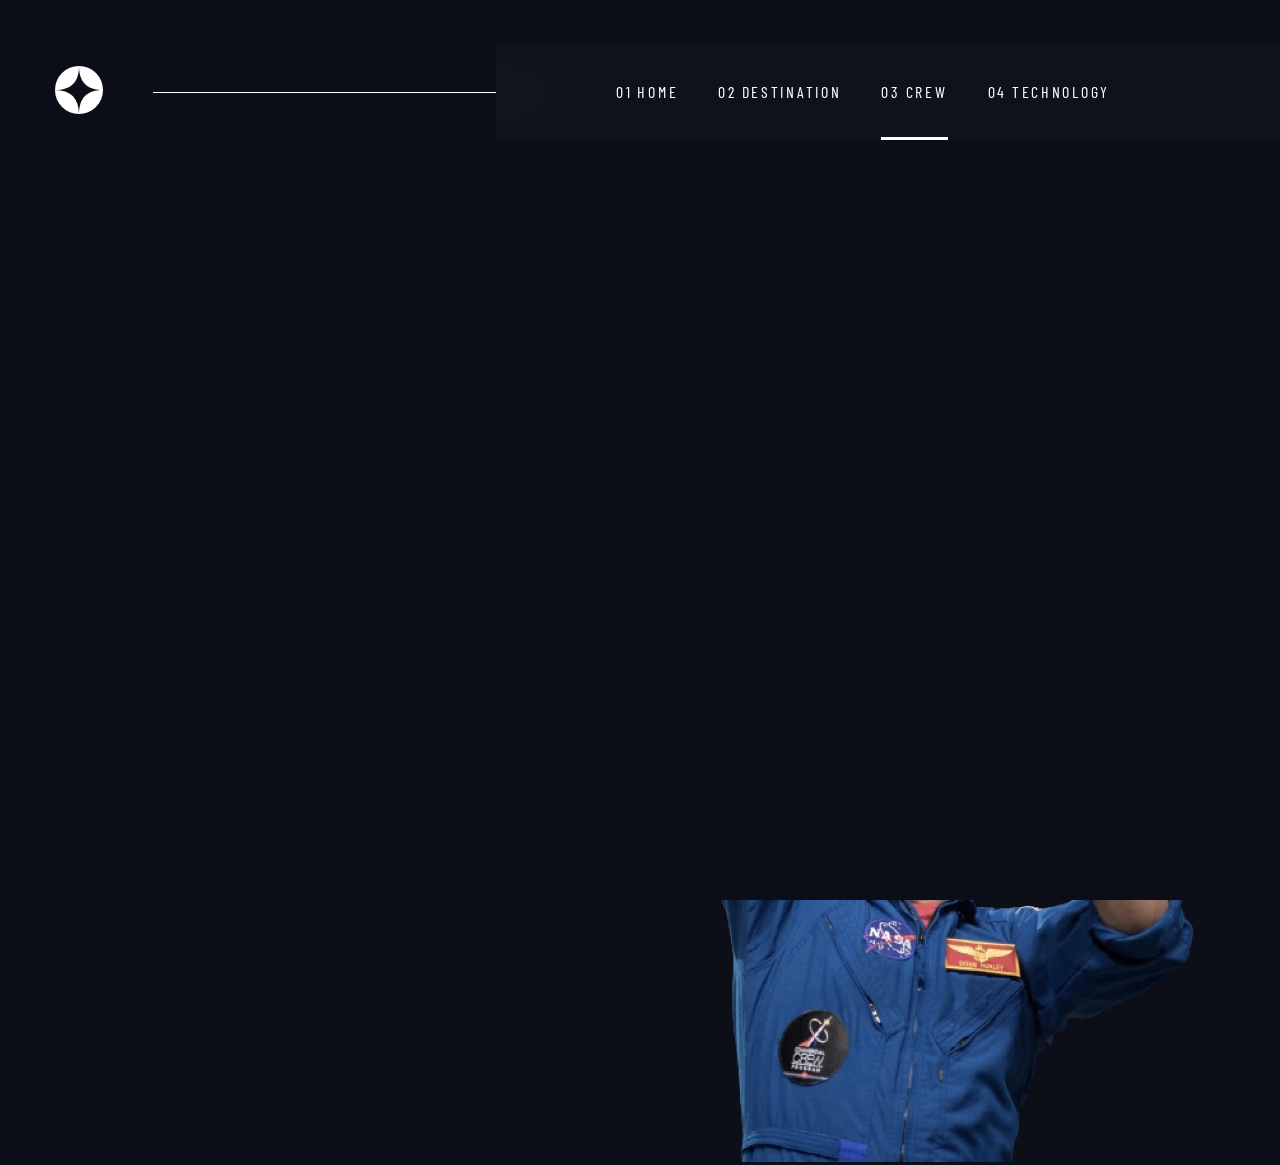
<file: crew/index.html>
<!DOCTYPE html>
<html lang="en">
  <head>
    <meta charset="UTF-8" />
    <meta name="viewport" content="width=device-width, initial-scale=1.0" />
    <link
      rel="icon"
      type="image/png"
      sizes="32x32"
      href="/assets/favicon-32x32.png"
    />
    <title>Frontend Mentor | Space tourism website</title>
    <!-- css -->
    <link rel="stylesheet" href="/css/normalize.css" />
    <link rel="stylesheet" href="/css/style.css" />
    <!-- fonts -->
    <link rel="preconnect" href="https://fonts.googleapis.com" />
    <link rel="preconnect" href="https://fonts.gstatic.com" crossorigin />
    <link
      href="https://fonts.googleapis.com/css2?family=Barlow+Condensed:wght@300;400;500&family=Bellefair&display=swap"
      rel="stylesheet"
    />
  </head>
  <body>
    <main id="crew">
      <header>
        <nav>
          <div id="xMark"><span></span><span></span><span></span></div>
          <a href="/" class="logo_holder">
            <img src="/assets/shared/logo.svg" alt="Website logo" />
          </a>
          <div class="nav-line"></div>
          <ul>
            <li><a class="nav-links" href="/">home</a></li>
            <li><a class="nav-links" href="/destination/">destination</a></li>
            <li><a class="nav-links active" href="/crew/">crew</a></li>
            <li>
              <a class="nav-links" href="/technology/" class="active"
                >technology</a
              >
            </li>
          </ul>
        </nav>
      </header>
      <section class="container">
        <p class="page_desc"><span class="count">02</span>meet your crew</p>
        <div class="main_elements">
          <article>
            <div class="content">
              <div class="heading">
                <!-- this content is displayed in reverse -->
                <p id="crewDescription" class="changing">
                  Douglas Gerald Hurley is an American engineer, former Marine
                  Corps pilot and former NASA astronaut. He launched into space
                  for the third time as commander of Crew Dragon Demo-2.
                </p>
                <h3 id="crewName" class="changing">douglas harley</h3>
                <div class="job_title changing" id="crewRole">COMMANDER</div>
              </div>
              <ul>
                <li><a class="active" data-index="0"></a></li>
                <li><a data-index="1"></a></li>
                <li><a data-index="2"></a></li>
                <li><a data-index="3"></a></li>
              </ul>
            </div>
          </article>

          <article class="img_article">
            <div class="img_holder">
              <img
                id="crewImg"
                src="/assets/crew/image-douglas-hurley.webp"
                alt="Crew member"
                class="changing"
              />
            </div>
          </article>
        </div>
      </section>
    </main>
    <script src="/js/main.js" type="module"></script>
    <script src="/js/crew.js" type="module"></script>
  </body>
</html>
</file>
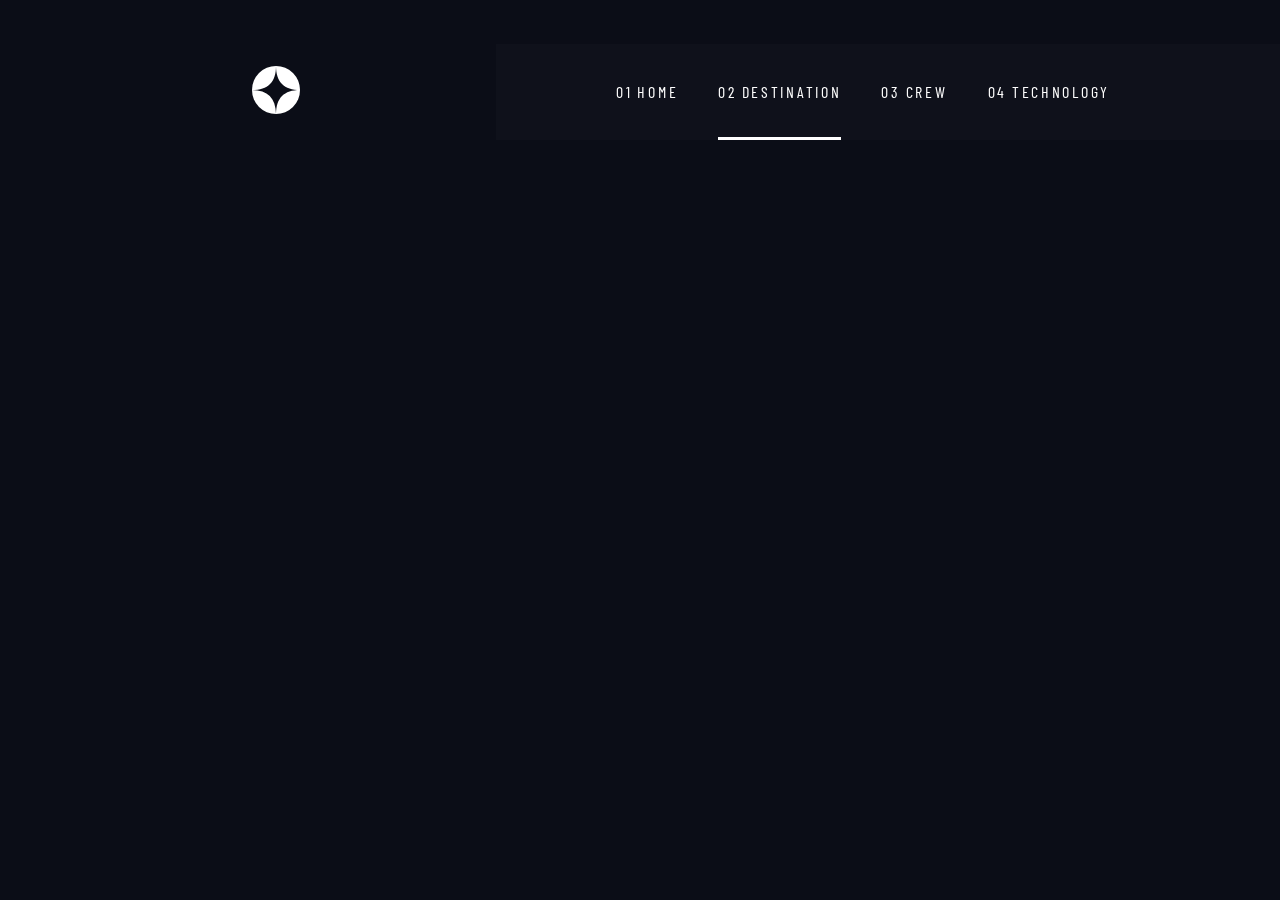
<file: destination/index.html>
<!DOCTYPE html>
<html lang="en">
  <head>
    <meta charset="UTF-8" />
    <meta name="viewport" content="width=device-width, initial-scale=1.0" />
    <link
      rel="icon"
      type="image/png"
      sizes="32x32"
      href="./assets/favicon-32x32.png"
    />
    <title>Frontend Mentor | Space tourism website</title>
    <!-- css -->
    <link rel="stylesheet" href="/css/normalize.css" />
    <link rel="stylesheet" href="/css/style.css" />
    <!-- fonts -->
    <link rel="preconnect" href="https://fonts.googleapis.com" />
    <link rel="preconnect" href="https://fonts.gstatic.com" crossorigin />
    <link
      href="https://fonts.googleapis.com/css2?family=Barlow+Condensed&family=Bellefair&display=swap"
      rel="stylesheet"
    />
  </head>
  <body>
    <main id="destination">
      <header>
        <nav>
          <div class="nav-line-holder"></div>
          <div id="xMark"><span></span><span></span><span></span></div>
          <div class="logo_holder">
            <img src="/assets/shared/logo.svg" alt="Website logo" />
          </div>
          <ul>
            <li><a href="/">home</a></li>
            <li><a href="/destination/" class="active">destination</a></li>
            <li><a href="/crew/">crew</a></li>
            <li><a href="/technology/">technology</a></li>
          </ul>
        </nav>
      </header>
      <section></section>
    </main>
    <script src="/js/main.js"></script>
  </body>
</html>
</file>
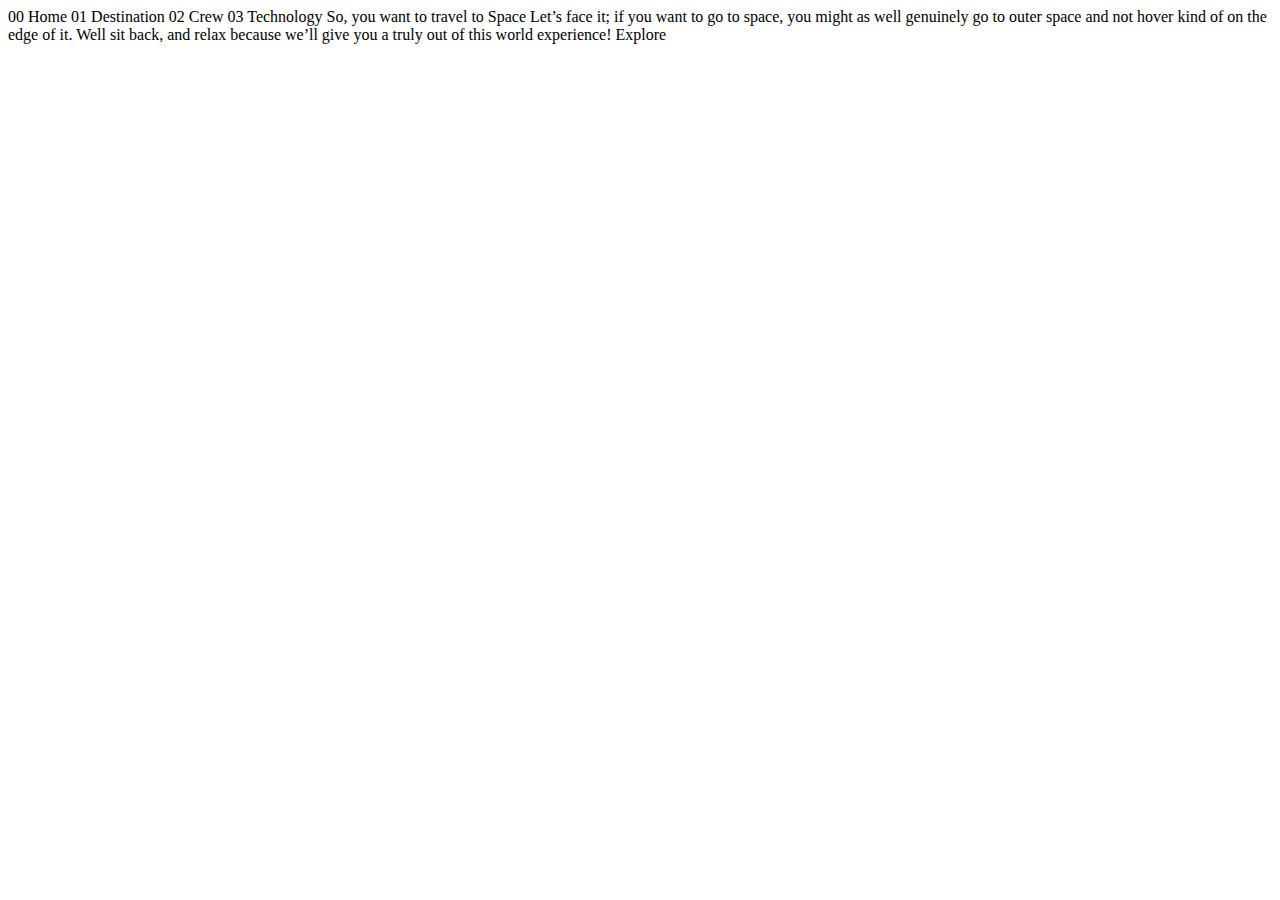
<file: pages/index.html>
<!DOCTYPE html>
<html lang="en">
<head>
  <meta charset="UTF-8">
  <meta name="viewport" content="width=device-width, initial-scale=1.0">

  <link rel="icon" type="image/png" sizes="32x32" href="./assets/favicon-32x32.png">
  
  <title>Frontend Mentor | Space tourism website</title>
</head>
<body>

  00 Home
  01 Destination
  02 Crew
  03 Technology

  So, you want to travel to
  Space
  Let’s face it; if you want to go to space, you might as well genuinely go to 
  outer space and not hover kind of on the edge of it. Well sit back, and relax 
  because we’ll give you a truly out of this world experience!

  Explore

</body>
</html>
</file>
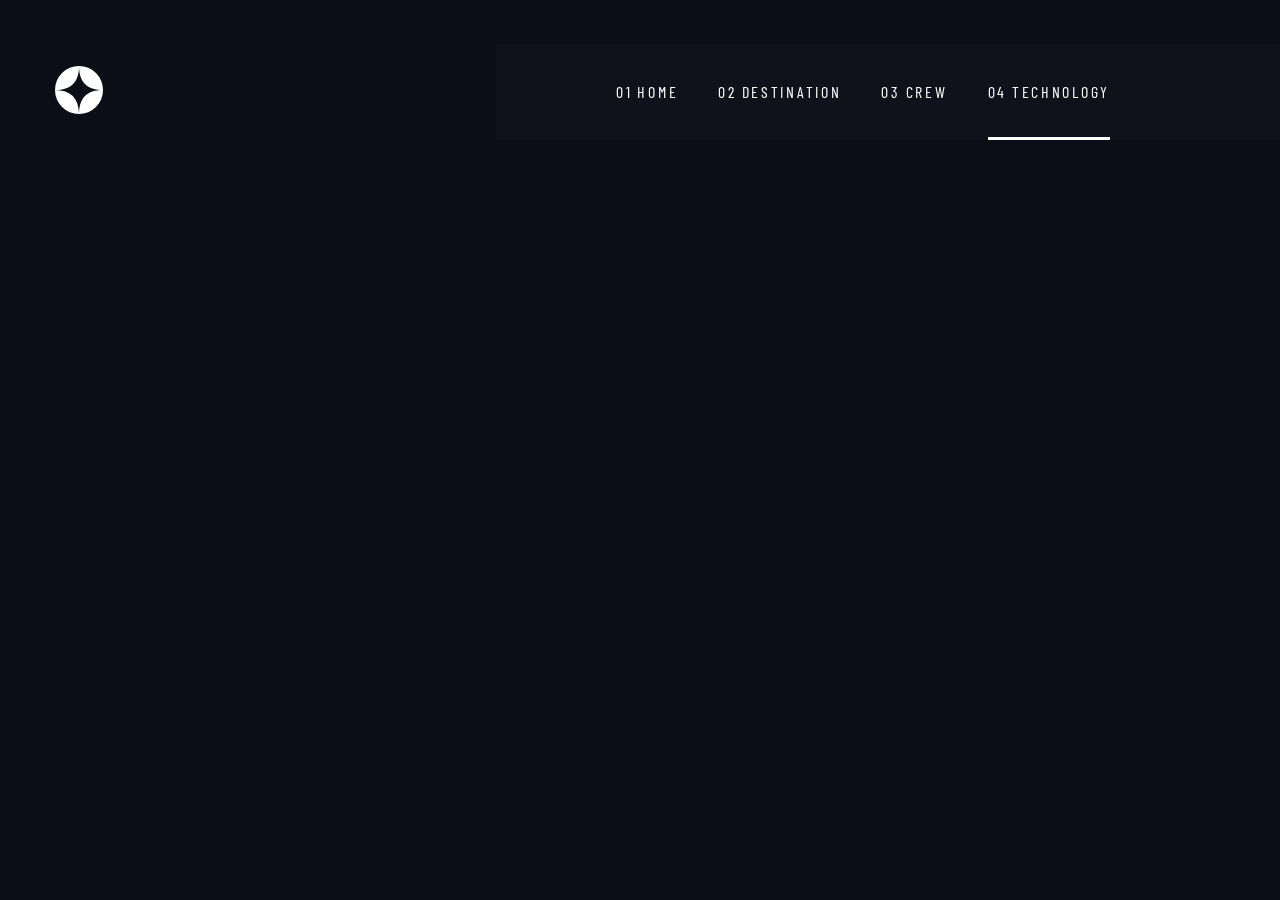
<file: technology/index.html>
<!DOCTYPE html>
<html lang="en">
  <head>
    <meta charset="UTF-8" />
    <meta name="viewport" content="width=device-width, initial-scale=1.0" />
    <link
      rel="icon"
      type="image/png"
      sizes="32x32"
      href="./assets/favicon-32x32.png"
    />
    <title>Frontend Mentor | Space tourism website</title>
    <!-- css -->
    <link rel="stylesheet" href="/css/normalize.css" />
    <link rel="stylesheet" href="/css/style.css" />
    <!-- fonts -->
    <link rel="preconnect" href="https://fonts.googleapis.com" />
    <link rel="preconnect" href="https://fonts.gstatic.com" crossorigin />
    <link
      href="https://fonts.googleapis.com/css2?family=Barlow+Condensed:wght@300;400;500&family=Bellefair&display=swap"
      rel="stylesheet"
    />
  </head>
  <body>
    <main id="technology">
      <header>
        <nav>
          <div id="xMark"><span></span><span></span><span></span></div>
          <a href="/" class="logo_holder">
            <img src="/assets/shared/logo.svg" alt="Website logo" />
          </a>
          <ul>
            <li><a href="/">home</a></li>
            <li><a href="/destination/">destination</a></li>
            <li><a href="/crew/">crew</a></li>
            <li><a href="/technology/" class="active">technology</a></li>
          </ul>
        </nav>
      </header>
      <section></section>
    </main>
    <script src="/js/main.js"></script>
  </body>
</html>
</file>
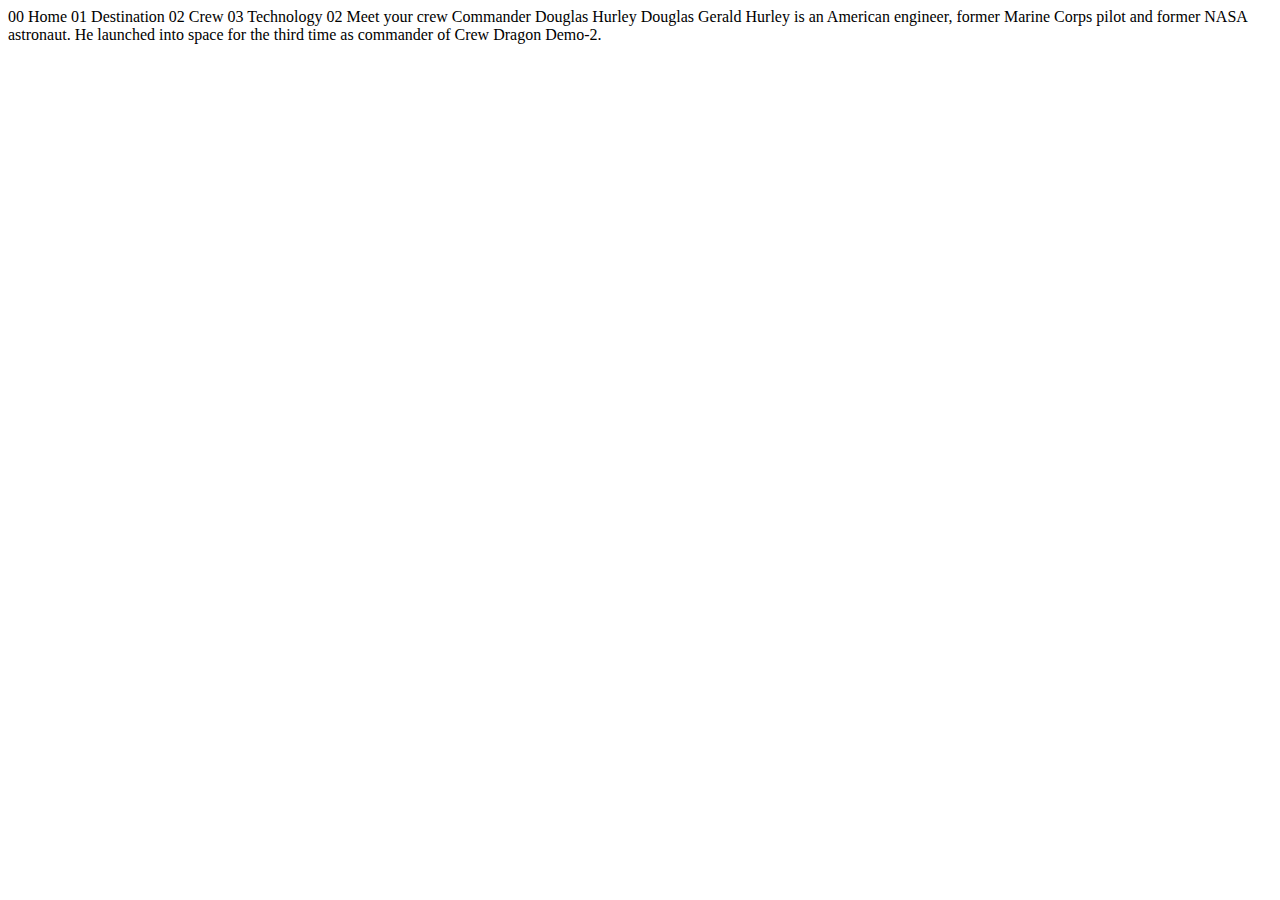
<file: crew-commander.html>
<!DOCTYPE html>
<html lang="en">
<head>
  <meta charset="UTF-8">
  <meta name="viewport" content="width=device-width, initial-scale=1.0">

  <link rel="icon" type="image/png" sizes="32x32" href="./assets/favicon-32x32.png">
  
  <title>Frontend Mentor | Space tourism website</title>
</head>
<body>

  00 Home
  01 Destination
  02 Crew
  03 Technology

  02 Meet your crew

  Commander
  Douglas Hurley

  Douglas Gerald Hurley is an American engineer, former Marine Corps pilot 
  and former NASA astronaut. He launched into space for the third time as 
  commander of Crew Dragon Demo-2.
</body>
</html>
</file>
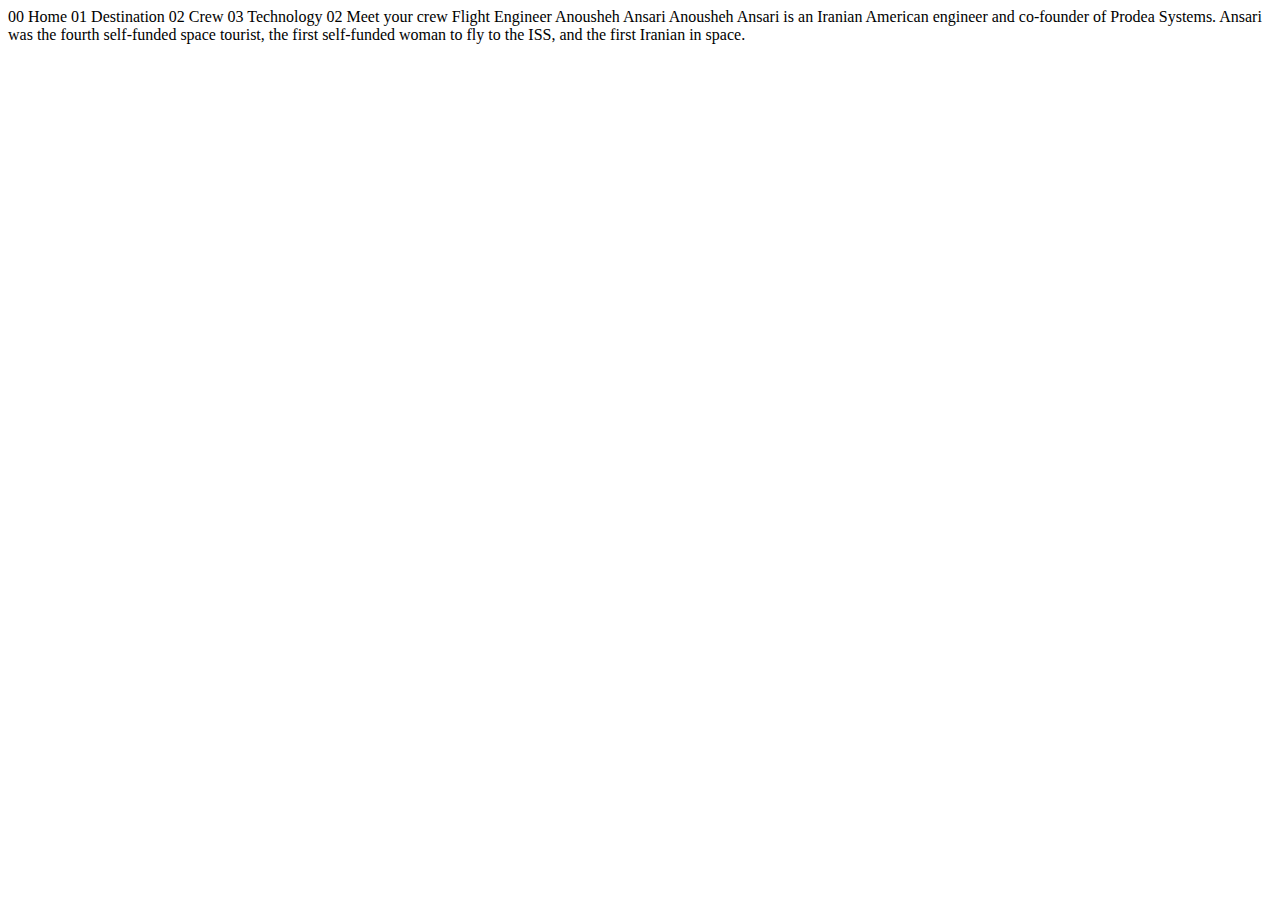
<file: crew-engineer.html>
<!DOCTYPE html>
<html lang="en">
<head>
  <meta charset="UTF-8">
  <meta name="viewport" content="width=device-width, initial-scale=1.0">

  <link rel="icon" type="image/png" sizes="32x32" href="./assets/favicon-32x32.png">
  
  <title>Frontend Mentor | Space tourism website</title>
</head>
<body>

  00 Home
  01 Destination
  02 Crew
  03 Technology

  02 Meet your crew

  Flight Engineer
  Anousheh Ansari

  Anousheh Ansari is an Iranian American engineer and co-founder of Prodea Systems. 
  Ansari was the fourth self-funded space tourist, the first self-funded woman to 
  fly to the ISS, and the first Iranian in space. 
</body>
</html>
</file>
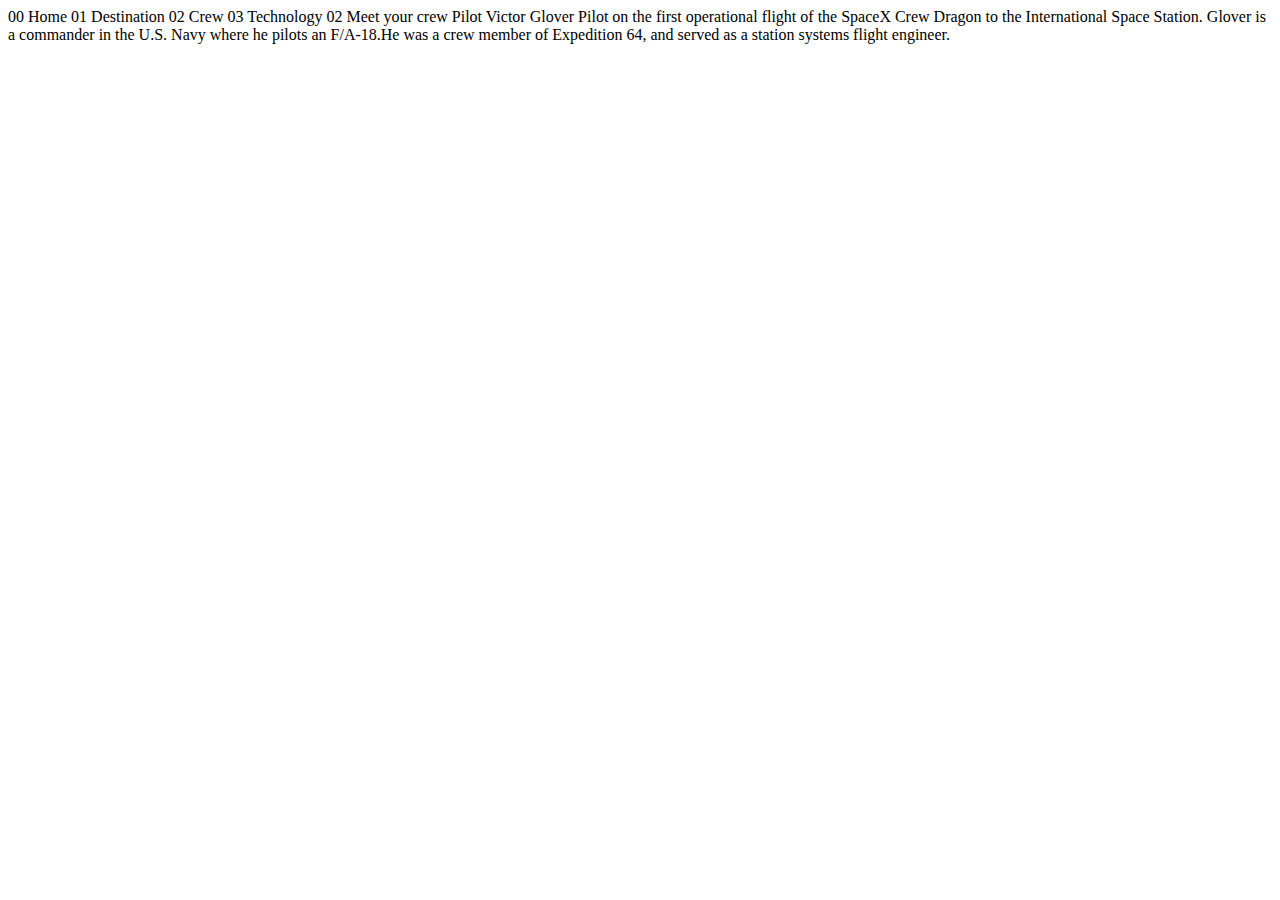
<file: crew-pilot.html>
<!DOCTYPE html>
<html lang="en">
<head>
  <meta charset="UTF-8">
  <meta name="viewport" content="width=device-width, initial-scale=1.0">

  <link rel="icon" type="image/png" sizes="32x32" href="./assets/favicon-32x32.png">
  
  <title>Frontend Mentor | Space tourism website</title>
</head>
<body>

  00 Home
  01 Destination
  02 Crew
  03 Technology

  02 Meet your crew

  Pilot
  Victor Glover

  Pilot on the first operational flight of the SpaceX Crew Dragon to the 
  International Space Station. Glover is a commander in the U.S. Navy where 
  he pilots an F/A-18.He was a crew member of Expedition 64, and served as a 
  station systems flight engineer. 
</body>
</html>
</file>
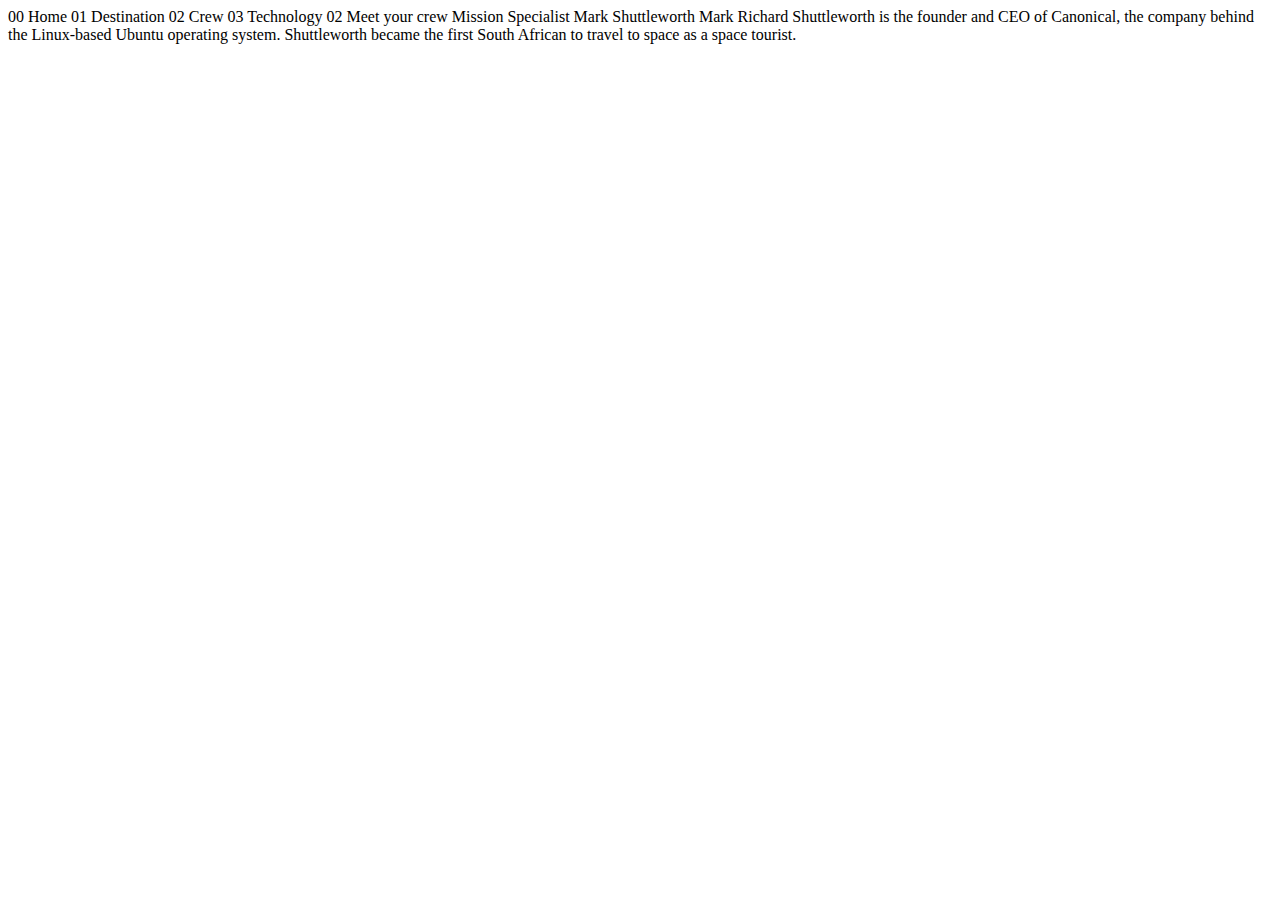
<file: crew-specialist.html>
<!DOCTYPE html>
<html lang="en">
<head>
  <meta charset="UTF-8">
  <meta name="viewport" content="width=device-width, initial-scale=1.0">

  <link rel="icon" type="image/png" sizes="32x32" href="./assets/favicon-32x32.png">
  
  <title>Frontend Mentor | Space tourism website</title>
</head>
<body>

  00 Home
  01 Destination
  02 Crew
  03 Technology

  02 Meet your crew

  Mission Specialist
  Mark Shuttleworth

  Mark Richard Shuttleworth is the founder and CEO of Canonical, the company behind 
  the Linux-based Ubuntu operating system. Shuttleworth became the first South 
  African to travel to space as a space tourist.
</body>
</html>
</file>
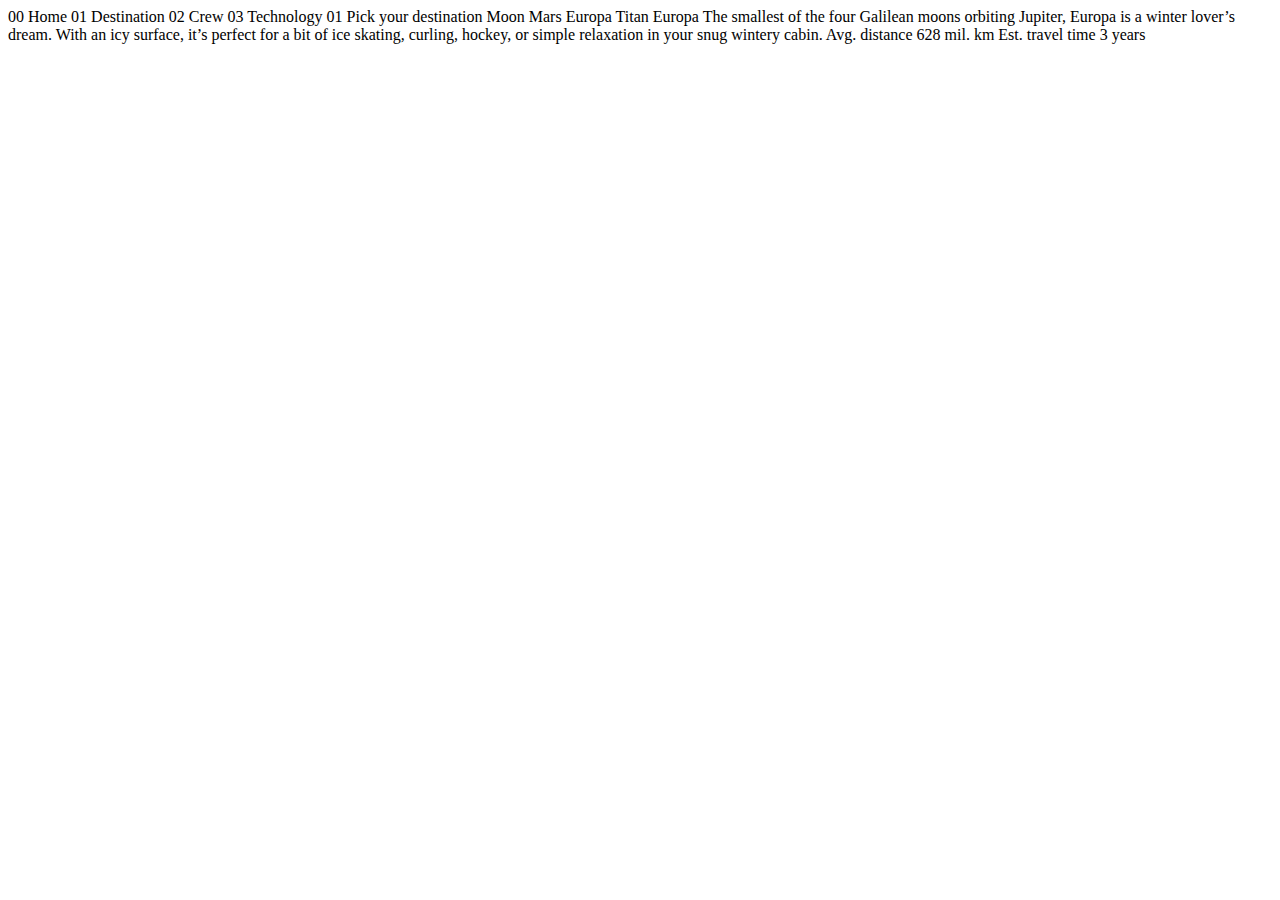
<file: destination-europa.html>
<!DOCTYPE html>
<html lang="en">
<head>
  <meta charset="UTF-8">
  <meta name="viewport" content="width=device-width, initial-scale=1.0">

  <link rel="icon" type="image/png" sizes="32x32" href="./assets/favicon-32x32.png">
  
  <title>Frontend Mentor | Space tourism website</title>
</head>
<body>

  00 Home
  01 Destination
  02 Crew
  03 Technology

  01 Pick your destination

  Moon
  Mars
  Europa
  Titan

  Europa

  The smallest of the four Galilean moons orbiting Jupiter, Europa is a 
  winter lover’s dream. With an icy surface, it’s perfect for a bit of 
  ice skating, curling, hockey, or simple relaxation in your snug 
  wintery cabin.

  Avg. distance
  628 mil. km

  Est. travel time
  3 years
</body>
</html>
</file>
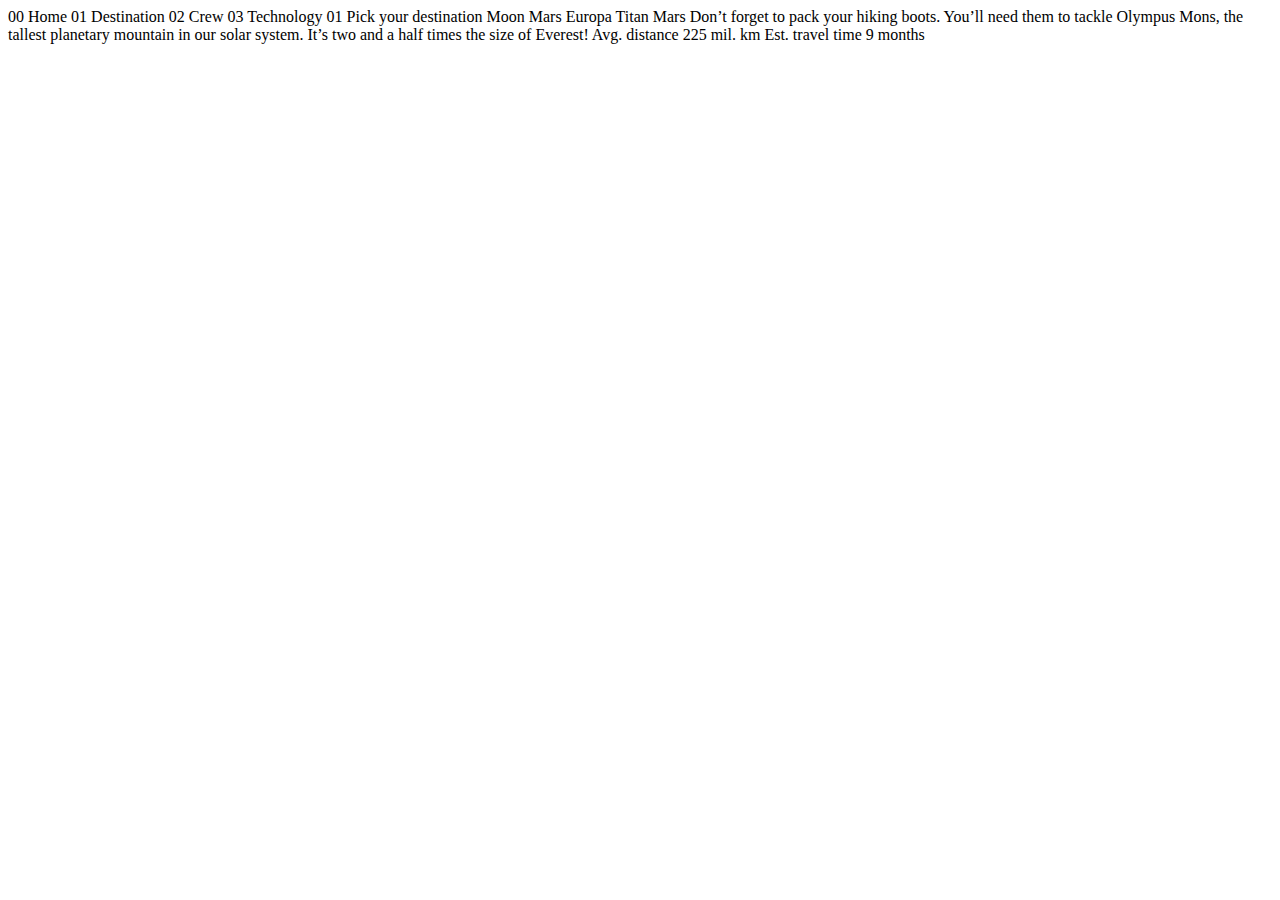
<file: destination-mars.html>
<!DOCTYPE html>
<html lang="en">
<head>
  <meta charset="UTF-8">
  <meta name="viewport" content="width=device-width, initial-scale=1.0">

  <link rel="icon" type="image/png" sizes="32x32" href="./assets/favicon-32x32.png">
  
  <title>Frontend Mentor | Space tourism website</title>
</head>
<body>

  00 Home
  01 Destination
  02 Crew
  03 Technology

  01 Pick your destination

  Moon
  Mars
  Europa
  Titan

  Mars

  Don’t forget to pack your hiking boots. You’ll need them to tackle Olympus Mons, 
  the tallest planetary mountain in our solar system. It’s two and a half times 
  the size of Everest!

  Avg. distance
  225 mil. km

  Est. travel time
  9 months
</body>
</html>
</file>
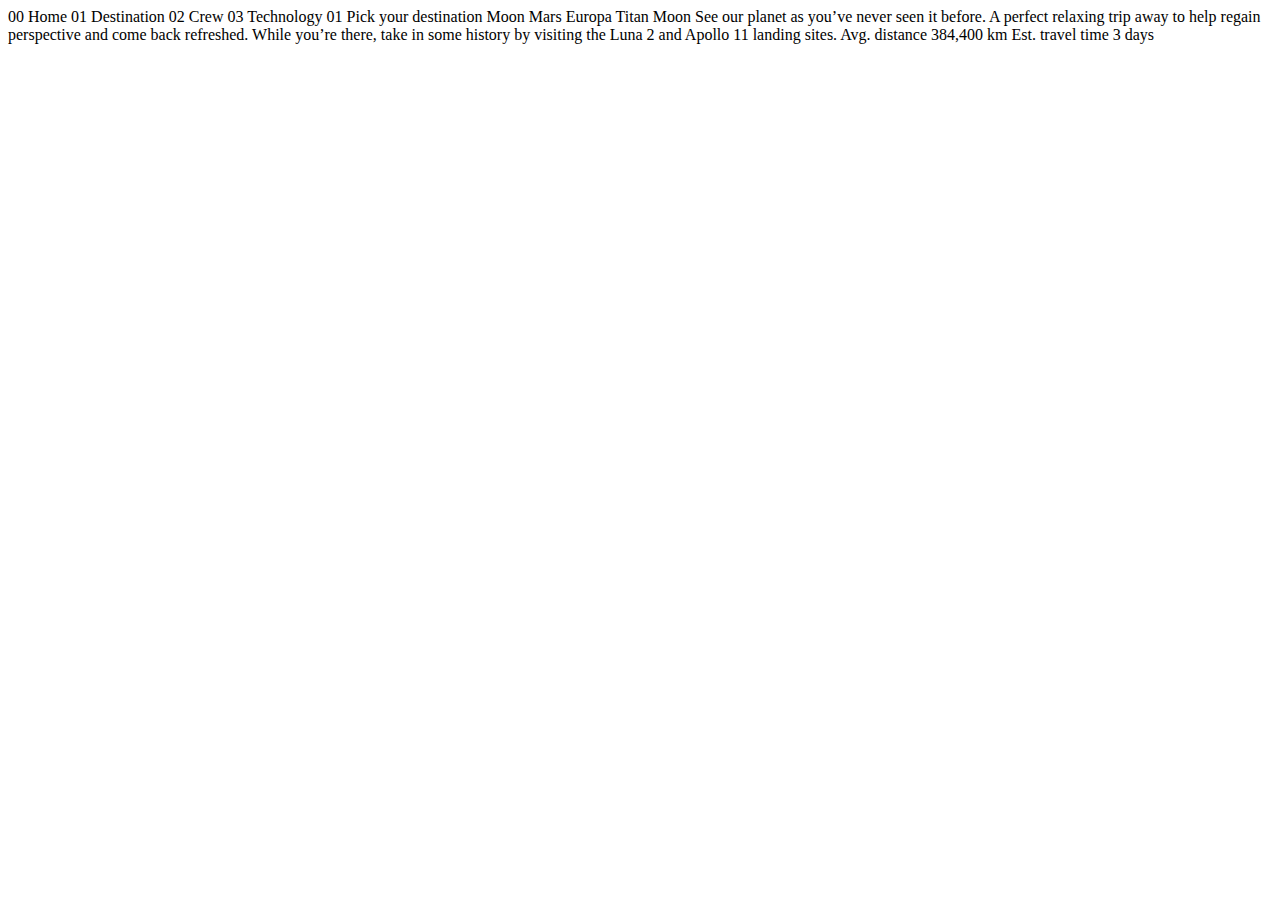
<file: destination-moon.html>
<!DOCTYPE html>
<html lang="en">
<head>
  <meta charset="UTF-8">
  <meta name="viewport" content="width=device-width, initial-scale=1.0">

  <link rel="icon" type="image/png" sizes="32x32" href="./assets/favicon-32x32.png">
  
  <title>Frontend Mentor | Space tourism website</title>
</head>
<body>

  00 Home
  01 Destination
  02 Crew
  03 Technology

  01 Pick your destination

  Moon
  Mars
  Europa
  Titan

  Moon

  See our planet as you’ve never seen it before. A perfect relaxing trip away to help 
  regain perspective and come back refreshed. While you’re there, take in some history 
  by visiting the Luna 2 and Apollo 11 landing sites.

  Avg. distance
  384,400 km

  Est. travel time
  3 days
</body>
</html>
</file>
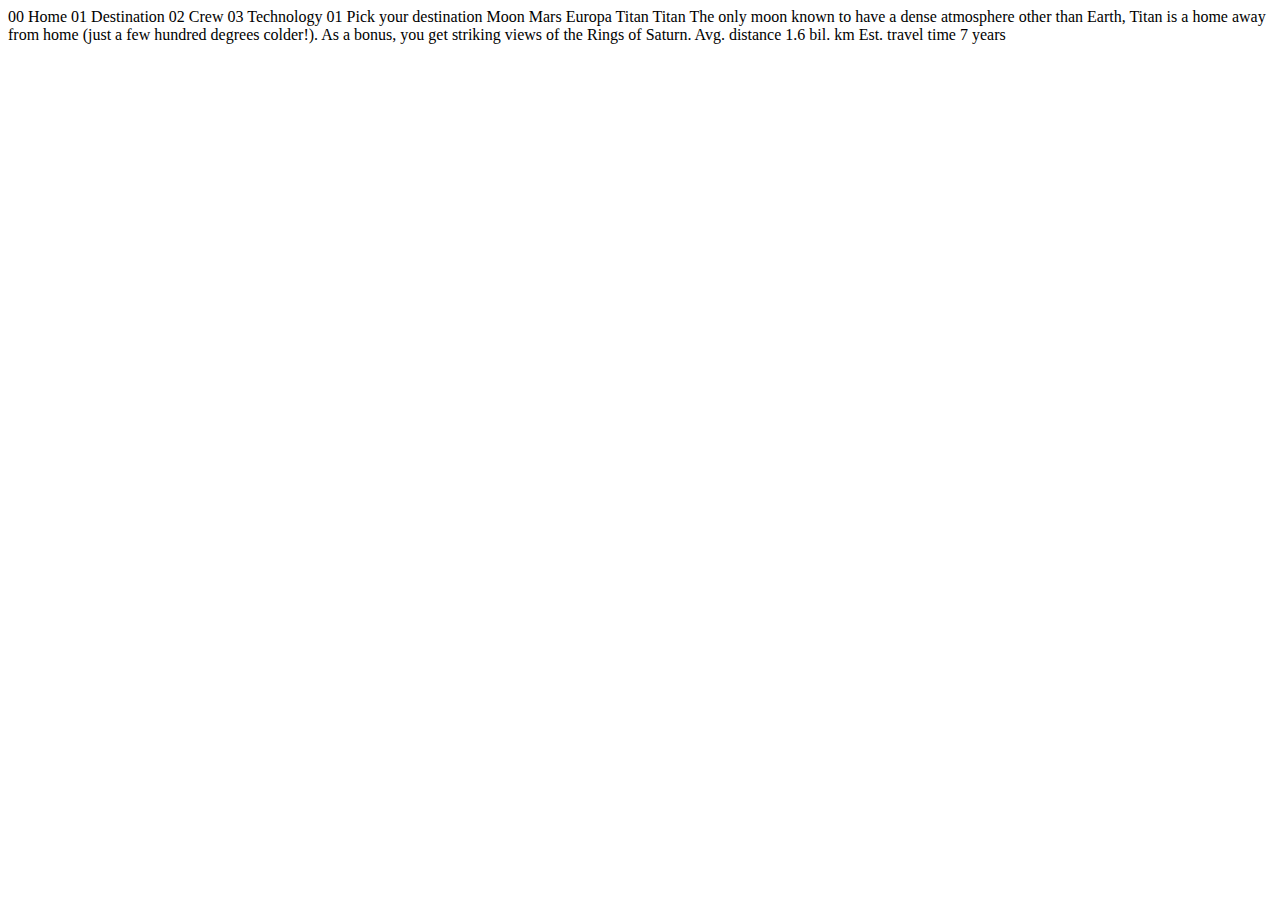
<file: destination-titan.html>
<!DOCTYPE html>
<html lang="en">
<head>
  <meta charset="UTF-8">
  <meta name="viewport" content="width=device-width, initial-scale=1.0">

  <link rel="icon" type="image/png" sizes="32x32" href="./assets/favicon-32x32.png">
  
  <title>Frontend Mentor | Space tourism website</title>
</head>
<body>

  00 Home
  01 Destination
  02 Crew
  03 Technology

  01 Pick your destination

  Moon
  Mars
  Europa
  Titan

  Titan

  The only moon known to have a dense atmosphere other than Earth, Titan 
  is a home away from home (just a few hundred degrees colder!). As a 
  bonus, you get striking views of the Rings of Saturn.

  Avg. distance
  1.6 bil. km

  Est. travel time
  7 years
</body>
</html>
</file>
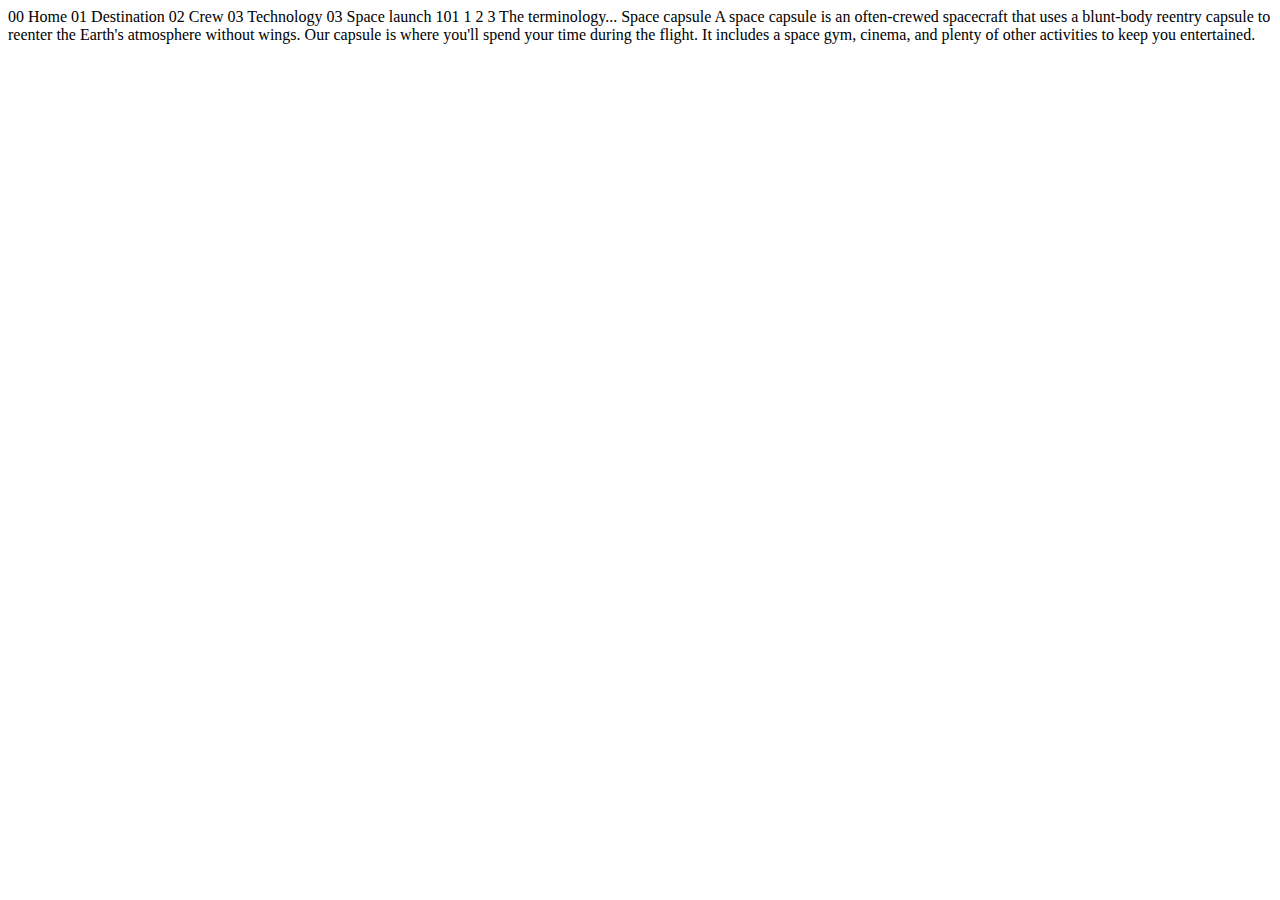
<file: technology-capsule.html>
<!DOCTYPE html>
<html lang="en">
<head>
  <meta charset="UTF-8">
  <meta name="viewport" content="width=device-width, initial-scale=1.0">

  <link rel="icon" type="image/png" sizes="32x32" href="./assets/favicon-32x32.png">
  
  <title>Frontend Mentor | Space tourism website</title>
</head>
<body>

  00 Home
  01 Destination
  02 Crew
  03 Technology

  03 Space launch 101

  1
  2
  3

  The terminology...
  Space capsule

  A space capsule is an often-crewed spacecraft that uses a blunt-body reentry 
  capsule to reenter the Earth's atmosphere without wings. Our capsule is where 
  you'll spend your time during the flight. It includes a space gym, cinema, 
  and plenty of other activities to keep you entertained.
</body>
</html>
</file>
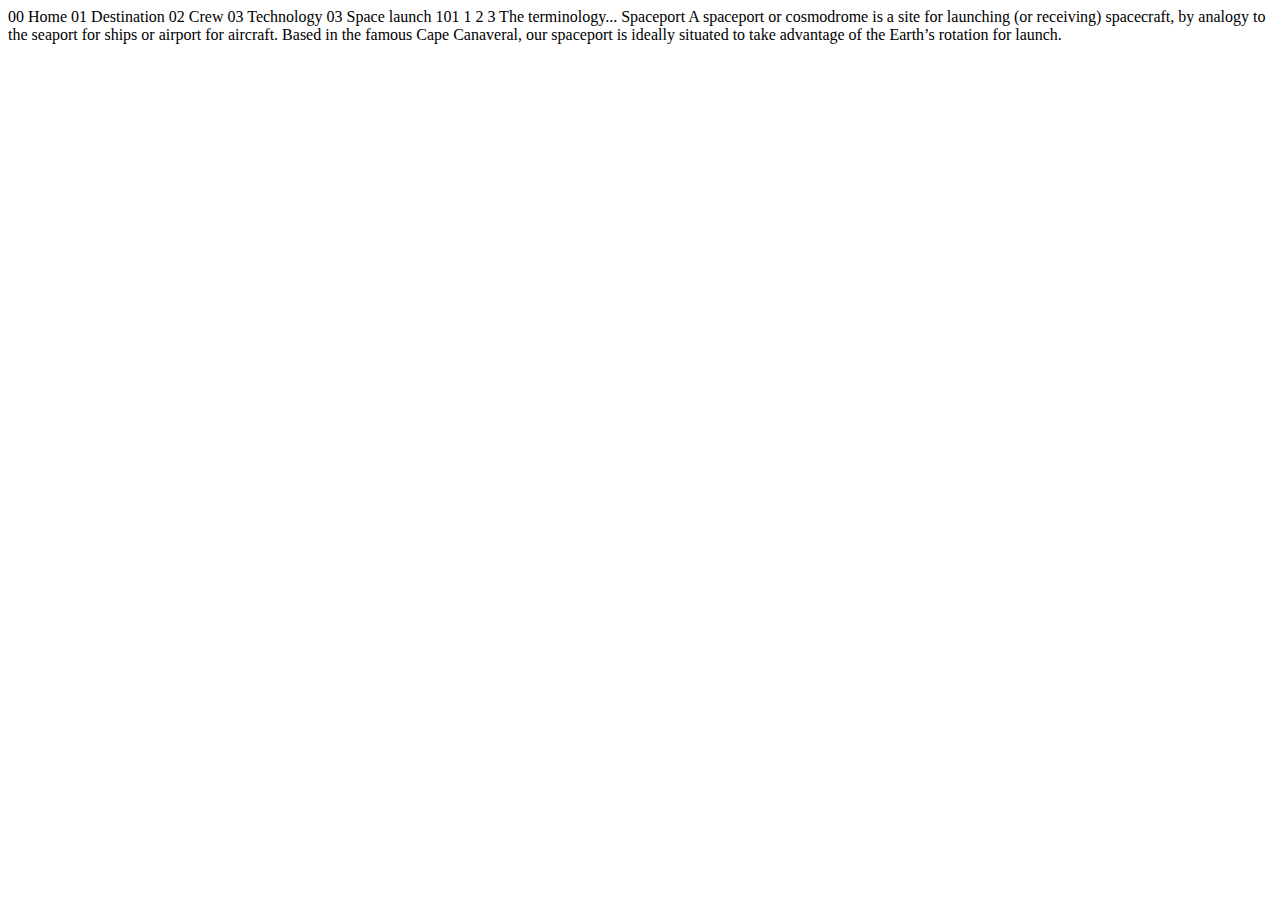
<file: technology-spaceport.html>
<!DOCTYPE html>
<html lang="en">
<head>
  <meta charset="UTF-8">
  <meta name="viewport" content="width=device-width, initial-scale=1.0">

  <link rel="icon" type="image/png" sizes="32x32" href="./assets/favicon-32x32.png">
  
  <title>Frontend Mentor | Space tourism website</title>
</head>
<body>

  00 Home
  01 Destination
  02 Crew
  03 Technology

  03 Space launch 101

  1
  2
  3

  The terminology...
  Spaceport

  A spaceport or cosmodrome is a site for launching (or receiving) spacecraft, 
  by analogy to the seaport for ships or airport for aircraft. Based in the 
  famous Cape Canaveral, our spaceport is ideally situated to take advantage 
  of the Earth’s rotation for launch.
</body>
</html>
</file>
<file: css/style.css>
:root {
  --dark-blue: rgba(11, 13, 23, 1);
  --light-blue: rgba(208, 214, 249, 1);
  --white: rgba(255, 255, 255, 1);
  --white-light: rgba(255, 255, 255, 0.5);
  --white-trans: rgba(255, 255, 255, 0.25);
}

* {
  padding: 0;
  margin: 0;
  box-sizing: border-box;
}

ul {
  list-style: none;
  padding: 0;
  margin: 0;
}
a {
  text-decoration: none;
  color: var(--white);
}

html {
  scroll-behavior: smooth;
}
.container {
  padding-left: 30px;
  padding-right: 30px;
  margin-left: auto;
  margin-right: auto;
}

@media (min-width: 768px) {
  .container {
    width: 750px;
  }
}
@media (min-width: 992px) {
  .container {
    width: 970px;
  }
}
@media (min-width: 1200px) {
  .container {
    width: 1170px;
  }
}

::selection {
  background-color: var(--light-blue);
  color: var(--dark-blue);
}
* {
  -webkit-tap-highlight-color: transparent;
}
/* components */

body {
  overflow-x: hidden;
  font-family: "Barlow Condensed", sans-serif;
  color: var(--white);
  font-size: 15px;
  counter-reset: link;
  background-color: var(--dark-blue);
}
main {
  min-height: 100vh;
  width: 100%;
  background-position: center;
  background-repeat: no-repeat;
  background-size: cover;
}
main::after {
  content: "";
  width: 100%;
  height: 100%;
  position: fixed;
  left: 0;
  top: 0;
  background-color: var(--dark-blue);
  animation: remove-overlay 0.5s ease forwards;
  -webkit-animation: remove-overlay 0.5s ease forwards;
}
h1,
h2,
h3,
h4 {
  font-family: "Bellefair", serif;
  text-transform: uppercase;
  margin: 0;
}

h1 {
  font-size: 150px;
}
h2 {
  font-size: 56px;
}
h3 {
  font-size: 24px;
}
h4 {
  font-size: 18px;
}
h5 {
  font-size: 16px;
  letter-spacing: 4.75px;
  text-transform: uppercase;
  color: var(--light-blue);
  font-weight: 400;
}
img {
  max-width: 100%;
}
.page_desc {
  font-size: 16px;
  text-transform: uppercase;
  color: var(--white);
  display: flex;
  align-items: center;
  gap: 0.5rem;
  display: flex;
  align-items: center;
  justify-content: center;
  letter-spacing: 2px;
}
p {
  font-size: 15px;
  color: var(--light-blue);
}
.count {
  color: var(--white-trans);
}
.button {
  font-size: 32px;
}

.subheading-1 {
  font-family: "Bellefair", serif;
  font-size: 28px;
  text-transform: uppercase;
  color: var(--white);
}
.subheading-2 {
  font-size: 14px;
  letter-spacing: 2.35px;
  text-transform: uppercase;
}

header {
  padding: 24px;
  display: flex;
  z-index: 99999;
}
nav {
  display: flex;
  align-items: center;
  justify-content: space-between;
  width: 100%;
}

nav .logo_holder {
  width: 40px;
}

nav ul {
  background: rgba(255, 255, 255, 0.02);
  backdrop-filter: blur(20px);
  -webkit-backdrop-filter: blur(20px);
  position: fixed;
  right: -820px;
  top: 0;
  min-height: 100vh;
  padding: 118px 100px 0 32px;
  z-index: 1000;
  display: flex;
  flex-direction: column;
}

nav.list-open ul {
  right: 0;
}
/* NAV TOGGLER START*/
/* NAV TOGGLER START*/
nav #xMark {
  position: absolute;
  display: flex;
  flex-direction: column;
  gap: 6px;
  top: 33px;
  right: 24px;
  z-index: 1005;
  cursor: pointer;
  width: 24px;
  height: 21px;
}
nav #xMark::after {
  content: "";
  position: absolute;
  top: 50%;
  left: 50%;
  transform: translate(-50%, -50%);
  -webkit-transform: translate(-50%, -50%);
  -moz-transform: translate(-50%, -50%);
  -ms-transform: translate(-50%, -50%);
  -o-transform: translate(-50%, -50%);
  width: 100%;
  height: 100%;
}
nav #xMark span {
  width: 24px;
  position: absolute;
  height: 3px;
  background-color: var(--white);
  transition: 200ms ease;
  -webkit-transition: 200ms ease;
  -moz-transition: 200ms ease;
  -ms-transition: 200ms ease;
  -o-transition: 200ms ease;
}
nav #xMark span:nth-child(1) {
  left: 0;
  top: 0;
}
nav #xMark span:nth-child(2) {
  top: 50%;
  left: 0;
  transform: translateY(-50%);
  -webkit-transform: translateY(-50%);
  -moz-transform: translateY(-50%);
  -ms-transform: translateY(-50%);
  -o-transform: translateY(-50%);
}
nav #xMark span:nth-child(3) {
  bottom: 0;
  left: 0;
}
nav.list-open #xMark span {
  top: 50%;
  left: 50%;
}
nav.list-open #xMark span:nth-child(1) {
  transform: translate(-50%, -50%) rotate(-45deg);
  -webkit-transform: translate(-50%, -50%) rotate(-45deg);
  -moz-transform: translate(-50%, -50%) rotate(-45deg);
  -ms-transform: translate(-50%, -50%) rotate(-45deg);
  -o-transform: translate(-50%, -50%) rotate(-45deg);
}
nav.list-open #xMark span:nth-child(2) {
  opacity: 0;
  left: 0;
}
nav.list-open #xMark span:nth-child(3) {
  transform: translate(-50%, -50%) rotate(45deg);
  -webkit-transform: translate(-50%, -50%) rotate(45deg);
  -moz-transform: translate(-50%, -50%) rotate(45deg);
  -ms-transform: translate(-50%, -50%) rotate(45deg);
  -o-transform: translate(-50%, -50%) rotate(45deg);
}
/* NAV TOGGLER END */
/* NAV TOGGLER END*/
nav ul li a {
  font-size: 16px;
  letter-spacing: 2.7px;
  text-transform: uppercase;
  transition: 300ms ease;
  -webkit-transition: 300ms ease;
  -moz-transition: 300ms ease;
  -ms-transition: 300ms ease;
  -o-transition: 300ms ease;
  position: relative;
}
nav ul li a::before {
  counter-increment: link;
  content: "0" counter(link);
  margin-right: 5px;
}
nav ul li a:hover::after {
  background-color: var(--white-light);
  opacity: 1;
}
nav ul li a.active::after {
  opacity: 1;
}
nav ul li a::after {
  content: "";
  opacity: 0;
  position: absolute;
  top: 50%;
  right: -20px;
  width: 10px;
  height: 10px;
  background-color: var(--white);
  border-radius: 50%;
  -webkit-border-radius: 50%;
  -moz-border-radius: 50%;
  -ms-border-radius: 50%;
  -o-border-radius: 50%;
  transform: translateY(-50%);
  -webkit-transform: translateY(-50%);
  -moz-transform: translateY(-50%);
  -ms-transform: translateY(-50%);
  -o-transform: translateY(-50%);
  transition: 300ms ease;
  -webkit-transition: 300ms ease;
  -moz-transition: 300ms ease;
  -ms-transition: 300ms ease;
  -o-transition: 300ms ease;
}
/* main landing */
main {
  display: flex;
  flex-direction: column;
}
section {
  text-align: center;
  display: flex;
  flex-direction: column;
  align-items: center;
  justify-content: center;
  flex-grow: 1;
  gap: 80px;
}
#destination section {
  gap: 30px;
}
#destination section article {
  gap: 20px;
}
#destination .info {
  display: flex;
  position: relative;
  flex-direction: column;
  gap: 20px;
  margin-top: 60px;
}
#destination .info::after {
  content: "";
  position: absolute;
  left: 0;
  top: -30px;
  background-color: var(--white-trans);
  width: 100%;
  height: 1px;
}
article {
  width: 100%;
}
article {
  display: flex;
  flex-direction: column;
  align-items: center;
  justify-content: center;
}

#home .button {
  text-transform: uppercase;
  background-color: var(--white);
  color: #000;
  align-items: center;
  justify-content: center;
  display: flex;
  width: 150px;
  height: 150px;
  border-radius: 50%;
  -webkit-border-radius: 50%;
  -moz-border-radius: 50%;
  -ms-border-radius: 50%;
  -o-border-radius: 50%;
  font-family: "Bellefair", serif;
  transition: 300ms ease;
  -webkit-transition: 300ms ease;
  -moz-transition: 300ms ease;
  -ms-transition: 300ms ease;
  -o-transition: 300ms ease;
  position: relative;
  z-index: 2;
  cursor: pointer;
  letter-spacing: 1px;
}
#home .button::before {
  content: "";
  position: absolute;
  top: 50%;
  left: 50%;
  transform: translate(-50%, -50%);
  -webkit-transform: translate(-50%, -50%);
  -moz-transform: translate(-50%, -50%);
  -ms-transform: translate(-50%, -50%);
  -o-transform: translate(-50%, -50%);
  background-color: var(--white-light);
  border-radius: 50%;
  -webkit-border-radius: 50%;
  -moz-border-radius: 50%;
  -ms-border-radius: 50%;
  -o-border-radius: 50%;
  z-index: -1;
  transition: 0.3s ease;
  -webkit-transition: 0.3s ease;
  -moz-transition: 0.3s ease;
  -ms-transition: 0.3s ease;
  -o-transition: 0.3s ease;
  width: 100%;
  height: 100%;
}
#home .button.clicked {
  color: white;
}
#home .button.clicked::before {
  width: 1200%;
  height: 1200%;
  background-color: var(--white);
}
#home .button.clicked:hover::before {
  width: 1200%;
  height: 1200%;
}

#home .button:hover::before {
  width: calc(100% + 50px);
  height: calc(100% + 50px);
}

.content {
  gap: 20px;
}
.heading {
  display: flex;
  flex-direction: column-reverse;
  gap: 20px;
}
article p {
  line-height: 1.7;
  font-weight: 300;
}

/* destination */
#destination section ul,
nav ul {
  transition: 400ms ease-out;
  -webkit-transition: 400ms ease-out;
  -moz-transition: 400ms ease-out;
  -ms-transition: 400ms ease-out;
  -o-transition: 400ms ease-out;
  display: flex;
  gap: 32px;
}
#destination section ul {
  margin-bottom: 1rem;
  display: flex;
  align-items: center;
  justify-content: center;
}
#destination section ul li a {
  position: relative;
  font-size: 14px;
  padding: 14px 0;
  cursor: pointer;
  text-transform: uppercase;
  color: var(--light-blue);
}
#destination section ul li a::after {
  content: "";
  position: absolute;
  left: 0;
  opacity: 0;
  bottom: 0;
  background-color: var(--white);
  width: 100%;
  height: 3px;
  transition: 300ms ease;
  -webkit-transition: 300ms ease;
  -moz-transition: 300ms ease;
  -ms-transition: 300ms ease;
  -o-transition: 300ms ease;
}
#destination section ul li a:hover::after {
  opacity: 1;
  background-color: var(--white-light);
}
#destination section ul li a.active {
  color: var(--white);
}
#destination section ul li a.active::after {
  opacity: 1;
}
#destination section .img_holder {
  width: 170px;
  animation: float 6s infinite ease;
  -webkit-animation: float 6s infinite ease;
}
#destination .heading {
  gap: 0;
}
.changing {
  transition: 300ms ease;
  -webkit-transition: 300ms ease;
  -moz-transition: 300ms ease;
  -ms-transition: 300ms ease;
  -o-transition: 300ms ease;
}

/* pages backgrounds */

main {
  background-color: var(--dark-blue);
  background-blend-mode: luminosity;
}
#home {
  background-image: url(/assets/home/background-home-mobile.jpg);
  background-color: unset;
}
#destination {
  background-image: url(/assets/destination/background-destination-mobile.jpg);
}
#crew {
  background-image: url(/assets/crew/background-crew-mobile.jpg);
}
#technology {
  background-image: url(/assets/technology/background-technology-mobile.jpg);
  background-color: unset;
}

@media screen and (min-width: 767px) {
  #home {
    background-image: url(/assets/home/background-home-tablet.jpg);
  }
  #destination {
    background-image: url(/assets/destination/background-destination-tablet.jpg);
  }
  #crew {
    background-image: url(/assets/crew/background-crew-tablet.jpg);
  }
  #technology {
    background-image: url(/assets/technology/background-technology-tablet.jpg);
  }
}
@media screen and (min-width: 992px) {
  #home {
    background-image: url(/assets/home/background-home-desktop.jpg);
  }
  #destination {
    background-image: url(/assets/destination/background-destination-desktop.jpg);
  }
  #crew {
    background-image: url(/assets/crew/background-crew-desktop.jpg);
  }
  #technology {
    background-image: url(/assets/technology/background-technology-desktop.jpg);
  }
}

/* general media queries */

@media screen and (max-width: 767px) {
  h1 {
    font-size: 80px;
  }
  .button {
    font-size: 20px;
  }
  #destination section article:first-child {
    gap: 30px;
  }
}
@media screen and (max-width: 992px) {
  .nav-line-holder {
    display: none;
  }
}

@media screen and (min-width: 767px) {
  p {
    font-size: 16px;
  }
  nav ul li {
    height: 100%;
    display: flex;
  }
  nav ul li a {
    font-size: 14px;
    position: relative;
    height: 100%;
    display: flex;
    align-items: center;
    justify-content: center;
  }
  h2 {
    font-size: 80px;
  }
  h3 {
    font-size: 56px;
  }
  h5,
  .page_desc {
    font-size: 20px;
  }
  header {
    padding: 0 39px;
  }
  nav ul li a::before {
    display: none;
  }
  nav ul li a.active::after {
    bottom: 0;
    background-color: var(--white);
    opacity: 1;
  }
  nav ul li a:hover::after {
    background-color: var(--white-trans);
    bottom: 0;
    opacity: 1;
  }
  nav ul li a::after {
    content: "";
    position: absolute;
    width: 100%;
    height: 3px;
    background-color: var(--white);
    top: unset;
    bottom: 30px;
    opacity: 0;
    right: unset;
    left: 0;
    transition: 300ms ease;
    -webkit-transition: 300ms ease;
    -moz-transition: 300ms ease;
    -ms-transition: 300ms ease;
    -o-transition: 300ms ease;
    transform: translateY(0);
    -webkit-transform: translateY(0);
    -moz-transform: translateY(0);
    -ms-transform: translateY(0);
    -o-transform: translateY(0);
    border-radius: 0;
    -webkit-border-radius: 0;
    -moz-border-radius: 0;
    -ms-border-radius: 0;
    -o-border-radius: 0;
  }
  nav #xMark {
    display: none;
  }
  nav ul {
    top: 0;
    right: 0;
    min-height: unset;
    padding: 0;
    flex-direction: row;
    position: relative;
    gap: 40px;
    height: 96px;
    align-items: center;
    padding: 0 48px 0 32px;
    margin-right: -39px;
  }
  #home .button {
    width: 242px;
    height: 242px;
  }
  #home .button:hover::before {
    width: calc(100% + 100px);
    height: calc(100% + 100px);
  }
  .content {
    width: 450px;
  }
  section {
    gap: 150px;
  }
  /* destination */
  #destination section ul li a {
    font-size: 16px;
  }
  #destination section ul {
    margin-bottom: 2rem;
  }
  #destination section .img_holder {
    width: 300px;
  }
  #destination .page_desc {
    align-self: flex-start;
    margin-bottom: 40px;
  }
  #destination .info {
    flex-direction: row;
    justify-content: center;
    gap: 80px;
  }
}
@media screen and (min-width: 992px) {
  p {
    font-size: 18px;
  }
  nav ul li a {
    font-size: 16px;
  }

  nav .logo_holder {
    width: 48px;
  }
  h2 {
    font-size: 100px;
  }
  h3 {
    font-size: 56px;
  }
  h5,
  .page_desc {
    font-size: 28px;
  }
  header {
    padding: 44px 55px;
  }
  nav ul li a::before {
    display: inline-block;
  }
  nav ul {
    padding: 0 170px 0 120px;
    position: relative;
    z-index: 2;
    margin-right: -55px;
  }

  /* NAB BAR LINE => NEEDS FIX */
  nav ul::before {
    content: "";
    position: absolute;
    top: 50%;
    right: 740px;
    z-index: -1;
    background-color: var(--white);
    /* height: 1px; */
    width: 200px;
  }
  #home .button {
    width: 274px;
    height: 274px;
  }
  #home .button:hover::before {
    width: calc(100% + 100px);
    height: calc(100% + 100px);
  }
  section {
    flex-direction: row;
    justify-content: space-between;
    width: 100%;
  }
  .content {
    text-align: left;
  }
  nav .logo_holder {
    flex-shrink: 0;
  }
  .nav-line {
    top: 50%;
    left: 100%;
    z-index: 1;
    background-color: var(--white);
    height: 1px;
    width: 100%;
    transform: translateX(50px);
    -webkit-transform: translateX(50px);
    -moz-transform: translateX(50px);
    -ms-transform: translateX(50px);
    -o-transform: translateX(50px);
  }
  /* destination */
  #destination section {
    gap: 150px;
  }
  #destination section .img_holder {
    width: 445px;
  }
  #destination section article:first-child {
    transform: translateY(-50px);
    -webkit-transform: translateY(-50px);
    -moz-transform: translateY(-50px);
    -ms-transform: translateY(-50px);
    -o-transform: translateY(-50px);
  }
  #destination section article:last-child {
    align-items: flex-start;
  }
  #destination .page_desc {
    align-self: flex-start;
  }
  #destination .info {
    justify-content: flex-start;
  }
}

/* animations */

@keyframes remove-overlay {
  from {
    z-index: 10005;
    opacity: 1;
  }
  to {
    z-index: -1;
    opacity: 0;
  }
}

@keyframes float {
  0%,
  100% {
    transform: translateY(0);
    -webkit-transform: translateY(0);
    -moz-transform: translateY(0);
    -ms-transform: translateY(0);
    -o-transform: translateY(0);
  }
  50% {
    transform: translateY(-20px);
    -webkit-transform: translateY(-20px);
    -moz-transform: translateY(-20px);
    -ms-transform: translateY(-20px);
    -o-transform: translateY(-20px);
  }
}
</file>
